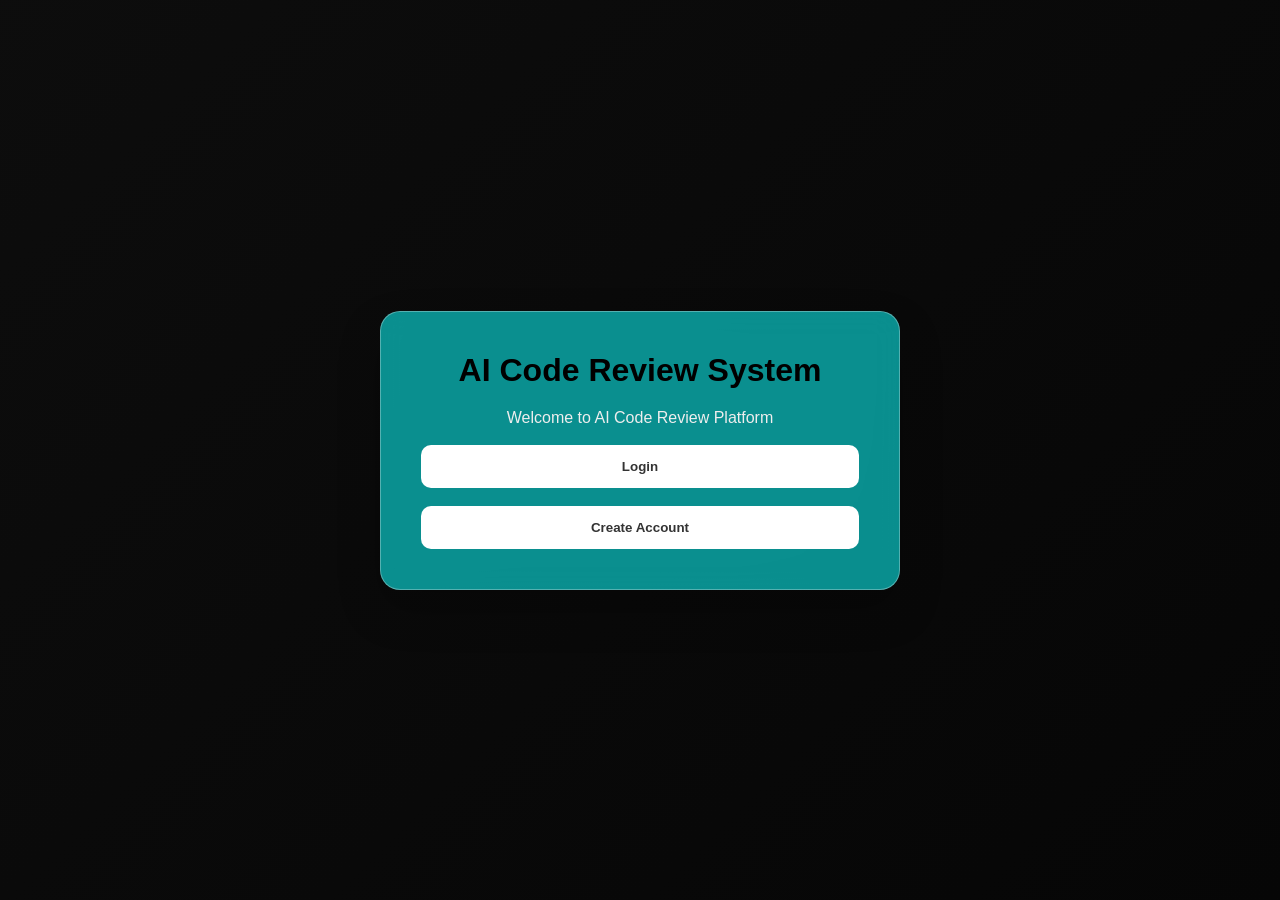
<file: frontend/index.html>
<!DOCTYPE html>
<html>

<head>
    <title>AI Code Review System</title>
    <link rel="stylesheet" href="css/style.css">
</head>

<body>

    <div class="container">

        <h1>AI Code Review System</h1>

        <p>Welcome to AI Code Review Platform</p>

        <div class="button-group">
            <a href="login.html">
                <button>Login</button>
            </a>
            <a href="signup.html">
                <button class="secondary-btn">Create Account</button>
            </a>
        </div>

    </div>

</body>

</html>
</file>
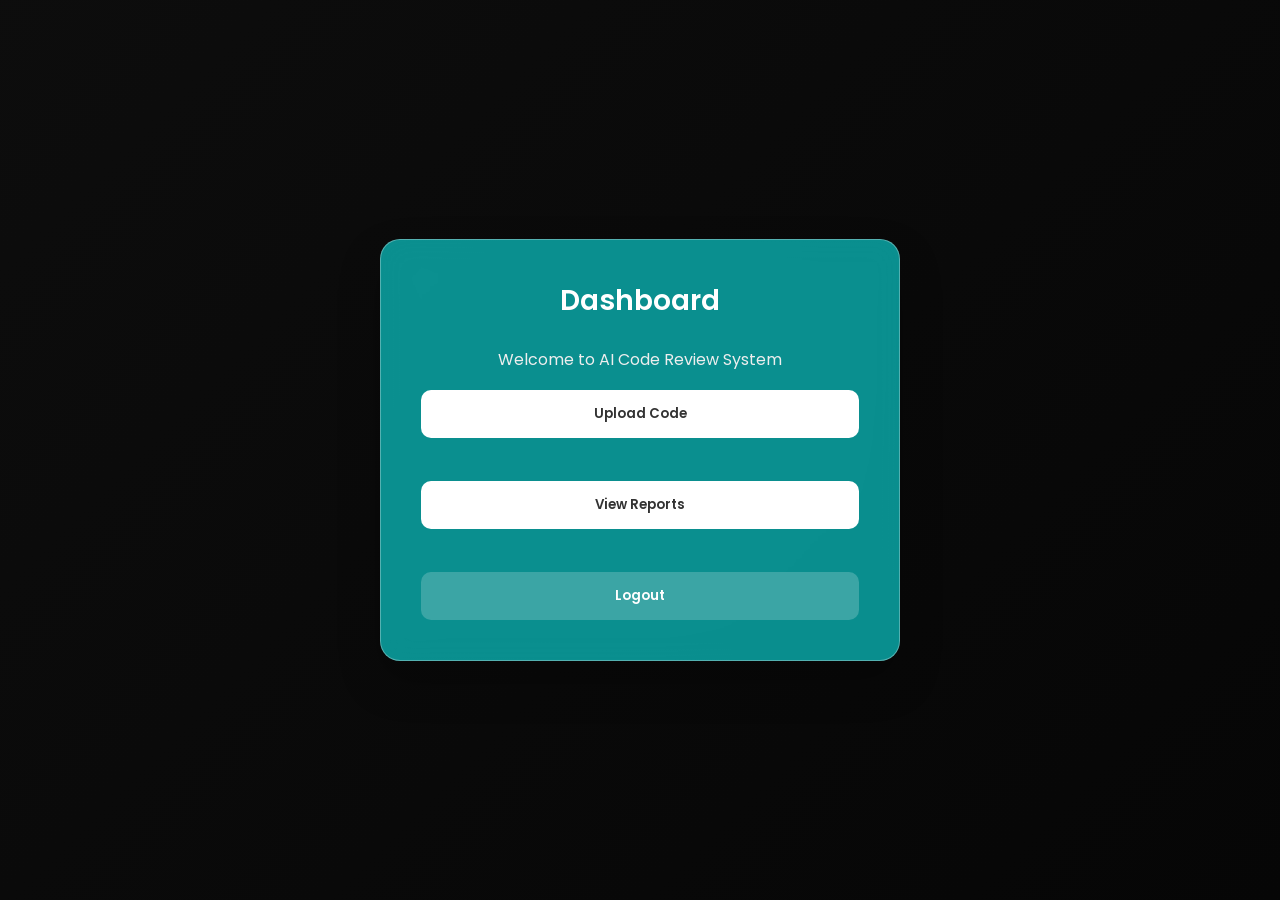
<file: frontend/dashboard.html>
<!DOCTYPE html>
<html>

<head>
    <title>Dashboard | AI Code Review</title>
    <link href="https://fonts.googleapis.com/css2?family=Poppins:wght@300;400;500;600&display=swap" rel="stylesheet">
    <link rel="stylesheet" href="css/style.css">
</head>

<body>

    <div class="container">

        <h2>Dashboard</h2>

        <p>Welcome to AI Code Review System</p>

        <a href="upload_code.html">
            <button>Upload Code</button>
        </a>

        <br><br>

        <a href="review_report.html">
            <button>View Reports</button>
        </a>

        <br><br>

        <a href="#" onclick="logout()">
            <button style="background: rgba(255,255,255,0.2); color: white;">Logout</button>
        </a>

    </div>

    <script>
        function logout() {
            localStorage.clear();
            window.location.href = "index.html"; // Assumes index.html is login/landing page
        }
    </script>

</body>

</html>
</file>
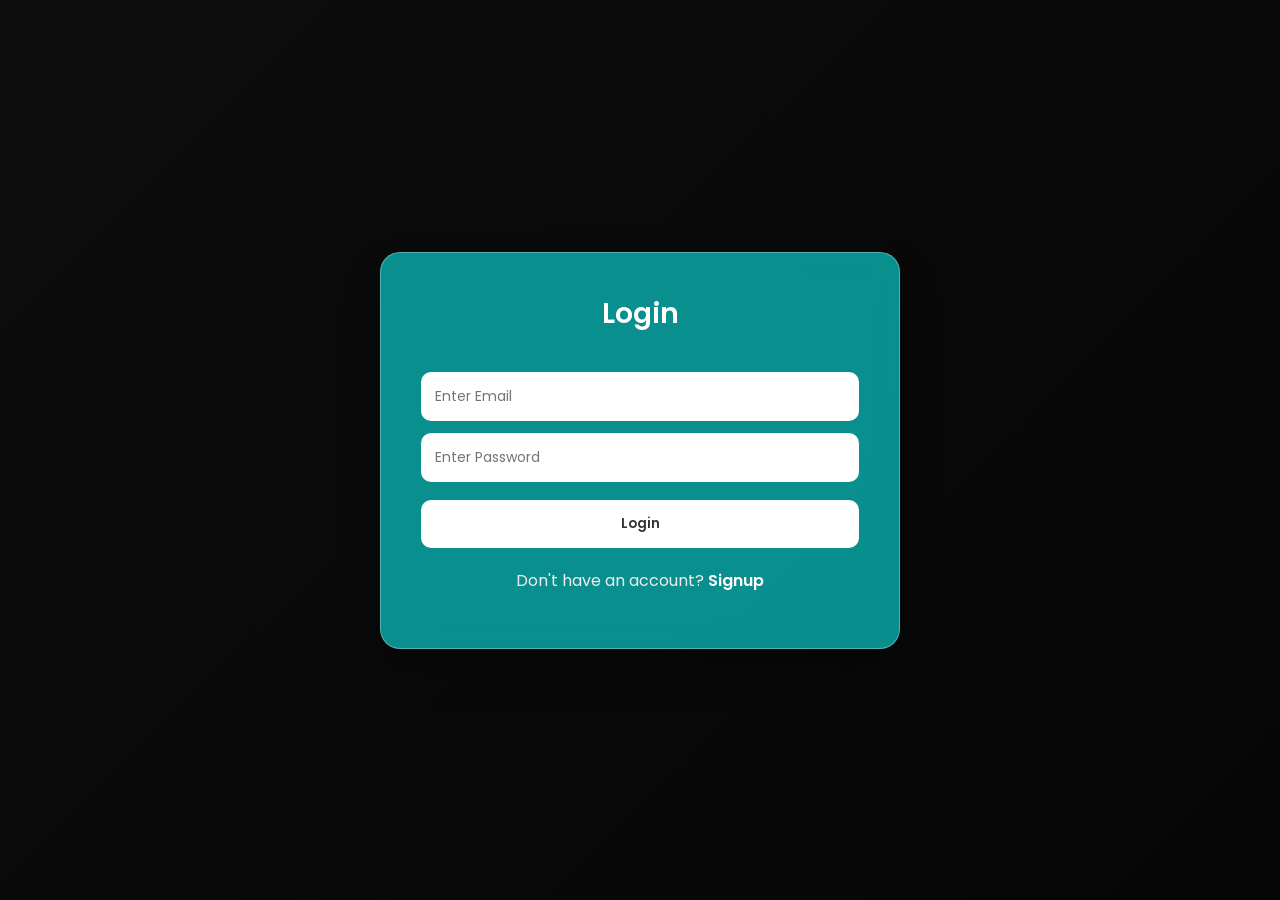
<file: frontend/login.html>
<!DOCTYPE html>
<html>

<head>
    <title>Login | AI Code Review</title>
    <link href="https://fonts.googleapis.com/css2?family=Poppins:wght@300;400;500;600&display=swap" rel="stylesheet">
    <link rel="stylesheet" href="css/style.css">
</head>

<body>

    <div class="container">

        <h2>Login</h2>

        <input type="email" id="email" placeholder="Enter Email">

        <input type="password" id="password" placeholder="Enter Password">

        <button onclick="login()">Login</button>

        <p>Don't have an account? <a href="signup.html">Signup</a></p>

        <p id="message"></p>

    </div>

    <script src="js/api_service.js"></script>
    <script src="js/login.js"></script>

</body>

</html>
</file>
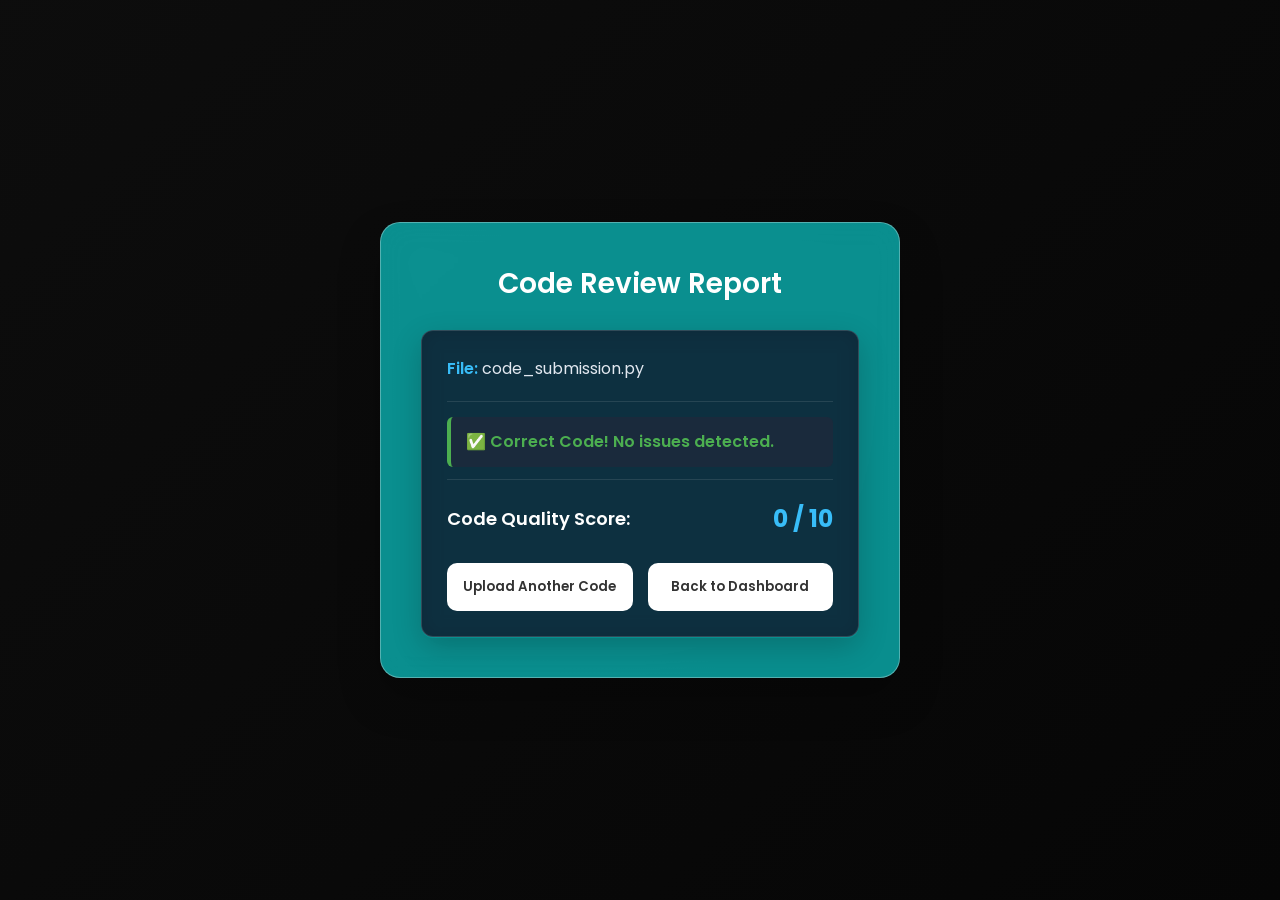
<file: frontend/review_report.html>
<!DOCTYPE html>
<html>

<head>
    <title>Review Report | AI Code Review</title>
    <link href="https://fonts.googleapis.com/css2?family=Poppins:wght@300;400;500;600&display=swap" rel="stylesheet">
    <link rel="stylesheet" href="css/style.css">
</head>

<body>

    <div class="container">

        <h2>Code Review Report</h2>

        <div id="report"></div>

    </div>

    <script src="js/report_view.js"></script>

</body>

</html>
</file>
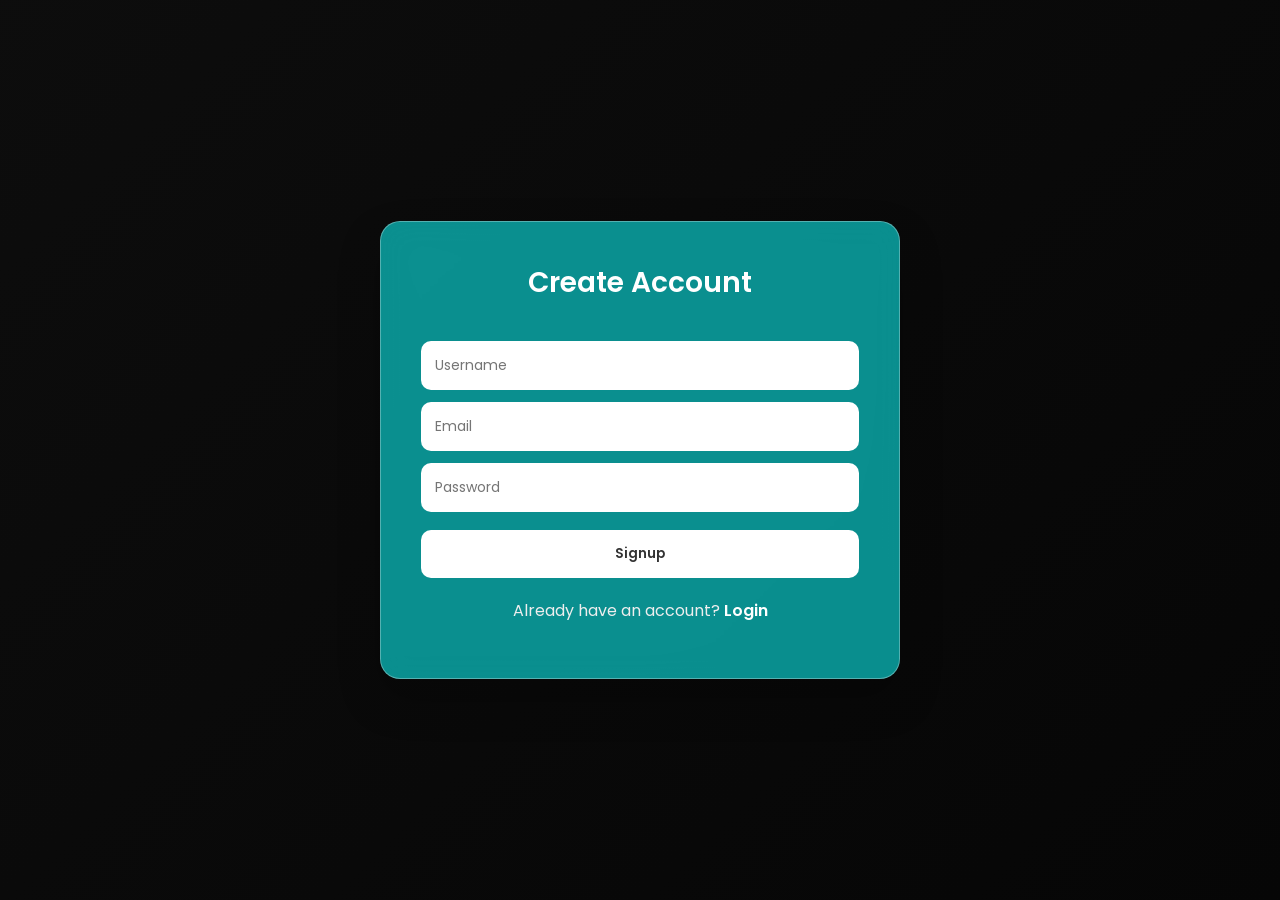
<file: frontend/signup.html>
<!DOCTYPE html>
<html>

<head>
    <title>Signup | AI Code Review</title>
    <link href="https://fonts.googleapis.com/css2?family=Poppins:wght@300;400;500;600&display=swap" rel="stylesheet">
    <link rel="stylesheet" href="css/style.css">
</head>

<body>

    <div class="container">

        <h2>Create Account</h2>

        <input type="text" id="username" placeholder="Username">

        <input type="email" id="email" placeholder="Email">

        <input type="password" id="password" placeholder="Password">

        <button onclick="signup()">Signup</button>

        <p>Already have an account? <a href="login.html">Login</a></p>

        <p id="message"></p>

    </div>

    <script src="js/api_service.js"></script>
    <script src="js/signup.js"></script>

</body>

</html>
</file>
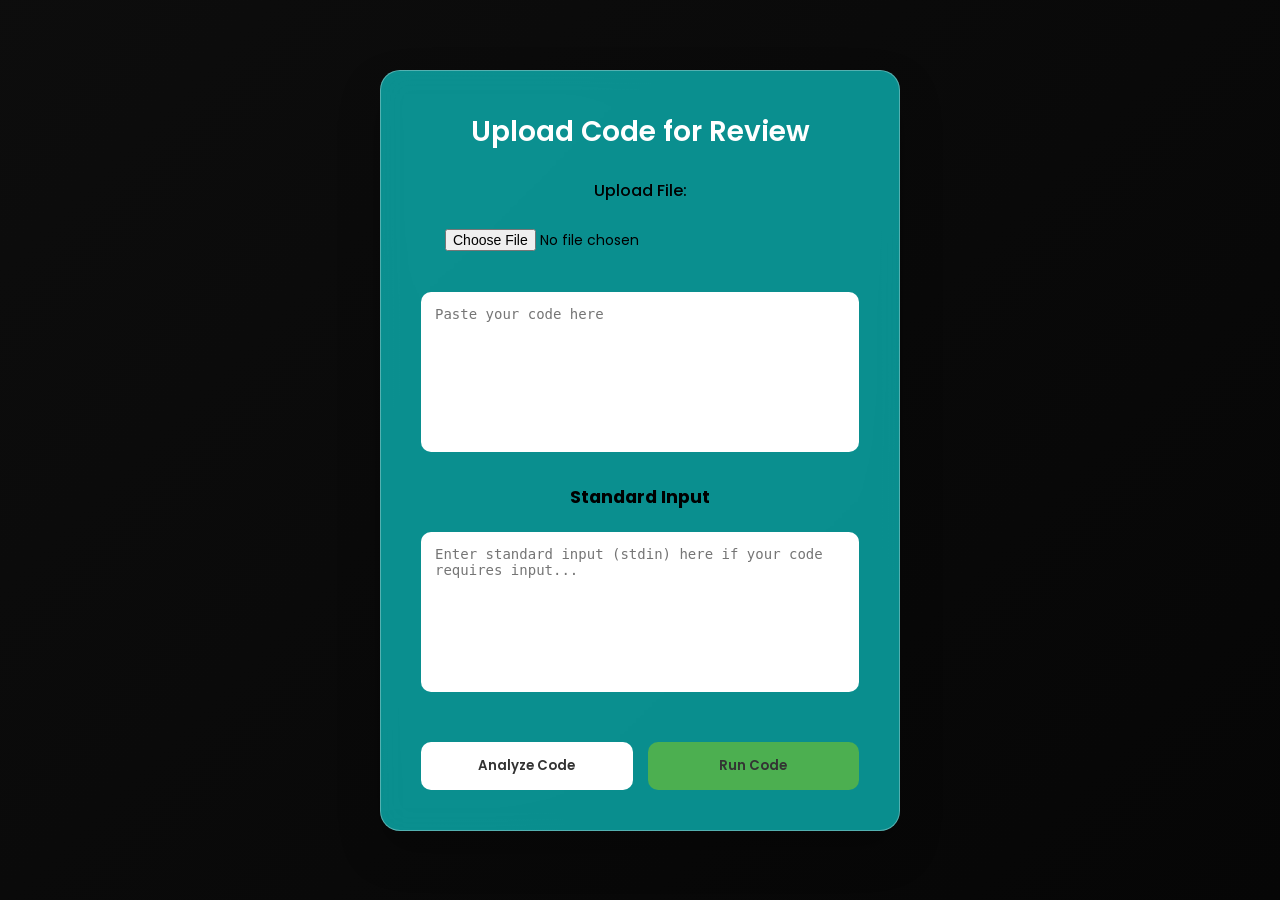
<file: frontend/upload_code.html>
<!DOCTYPE html>
<html>

<head>
    <title>Upload Code | AI Code Review</title>
    <link href="https://fonts.googleapis.com/css2?family=Poppins:wght@300;400;500;600&display=swap" rel="stylesheet">
    <link rel="stylesheet" href="css/style.css">
</head>

<body>

    <div class="container">

        <h2>Upload Code for Review</h2>

        <div style="margin-bottom: 15px;">
            <label for="fileInput" style="font-weight: 500;">Upload File: </label>
            <input type="file" id="fileInput" accept=".py,.java,.c,.cpp,.js" style="margin-left: 10px;">
        </div>

        <textarea id="code" rows="10" placeholder="Paste your code here"></textarea>

        <br><br>

        <h3 style="font-size: 1.1rem; margin-bottom: 10px;">Standard Input</h3>
        <textarea id="stdinInput" rows="3"
            placeholder="Enter standard input (stdin) here if your code requires input..."></textarea>

        <br><br>

        <div style="display: flex; gap: 15px;">
            <button onclick="reviewCode()">Analyze Code</button>
            <button onclick="runCode()" style="background-color: #4CAF50;">Run Code</button>
        </div>

        <pre id="runOutput"
            style="background: #222; color: #0f0; padding: 15px; margin-top: 20px; border-radius: 5px; display: none; white-space: pre-wrap; font-family: monospace;"></pre>

    </div>

    <script src="js/upload_code.js"></script>

</body>

</html>
</file>
<file: frontend/css/style.css>
* {
    margin: 0;
    padding: 0;
    box-sizing: border-box;
    font-family: 'Poppins', sans-serif;
}

body {
    min-height: 100vh;
    display: flex;
    justify-content: center;
    align-items: center;
    background: linear-gradient(135deg, #060606f8, #060606);
    padding: 20px;
}

/* Main Card */

.container {
    width: 520px;
    background: rgba(11, 221, 221, 0.637);
    backdrop-filter: blur(15px);
    border-radius: 20px;
    padding: 40px;
    box-shadow: 0 20px 40px rgba(0, 0, 0, 0.25);
    border: 1px solid rgba(255, 255, 255, 0.3);
    text-align: center;
}

/* Title */

h2 {
    color: #fff;
    margin-bottom: 25px;
    font-size: 28px;
    font-weight: 600;
}

/* Inputs */

input,
textarea {
    width: 100%;
    padding: 14px;
    margin-top: 12px;
    border: none;
    border-radius: 10px;
    font-size: 14px;
    outline: none;
}

/* Textarea for code */

textarea {
    height: 160px;
    font-family: monospace;
    resize: none;
}

/* Button */

button {
    width: 100%;
    padding: 14px;
    margin-top: 18px;
    border: none;
    border-radius: 10px;
    background: #fff;
    color: #333;
    font-weight: 600;
    cursor: pointer;
    transition: 0.3s;
}

button:hover {
    background: #eee;
    transform: translateY(-2px);
}

/* Links */

p {
    margin-top: 20px;
    color: #eee;
}

a {
    color: #fff;
    font-weight: 600;
    text-decoration: none;
}

a:hover {
    text-decoration: underline;
}

/* Message */

#message {
    margin-top: 15px;
    color: #ffdede;
    font-size: 14px;
}

/* Code Result Box */

#result {
    margin-top: 25px;
    background: rgba(15, 23, 42, 0.85);
    /* Deep slate blue */
    color: #e2e8f0;
    padding: 20px;
    border-radius: 12px;
    border: 1px solid rgba(255, 255, 255, 0.15);
    backdrop-filter: blur(10px);
    -webkit-backdrop-filter: blur(10px);
    text-align: left;
    font-family: monospace;
    max-height: 300px;
    overflow: auto;
    box-shadow: 0 10px 30px rgba(0, 0, 0, 0.2);
}

/* Report Section */

#report {
    margin-top: 25px;
    background: rgba(15, 23, 42, 0.85);
    /* Deep slate blue */
    color: #e2e8f0;
    padding: 25px;
    border-radius: 12px;
    border: 1px solid rgba(255, 255, 255, 0.15);
    backdrop-filter: blur(10px);
    -webkit-backdrop-filter: blur(10px);
    font-family: monospace;
    line-height: 1.6;
    text-align: left;
    max-height: 420px;
    overflow: auto;
    box-shadow: 0 10px 30px rgba(0, 0, 0, 0.2);
}

/* Issue Box */

.issue {
    background: rgba(30, 41, 59, 0.8);
    padding: 12px 15px;
    margin-bottom: 12px;
    border-left: 4px solid #f87171;
    border-radius: 6px;
    color: #f1f5f9;
}

/* Success */

.success {
    color: #4caf50;
    font-weight: 600;
}

/* Score */

.score {
    margin-top: 20px;
    font-size: 18px;
    color: #fff;
}
</file>
